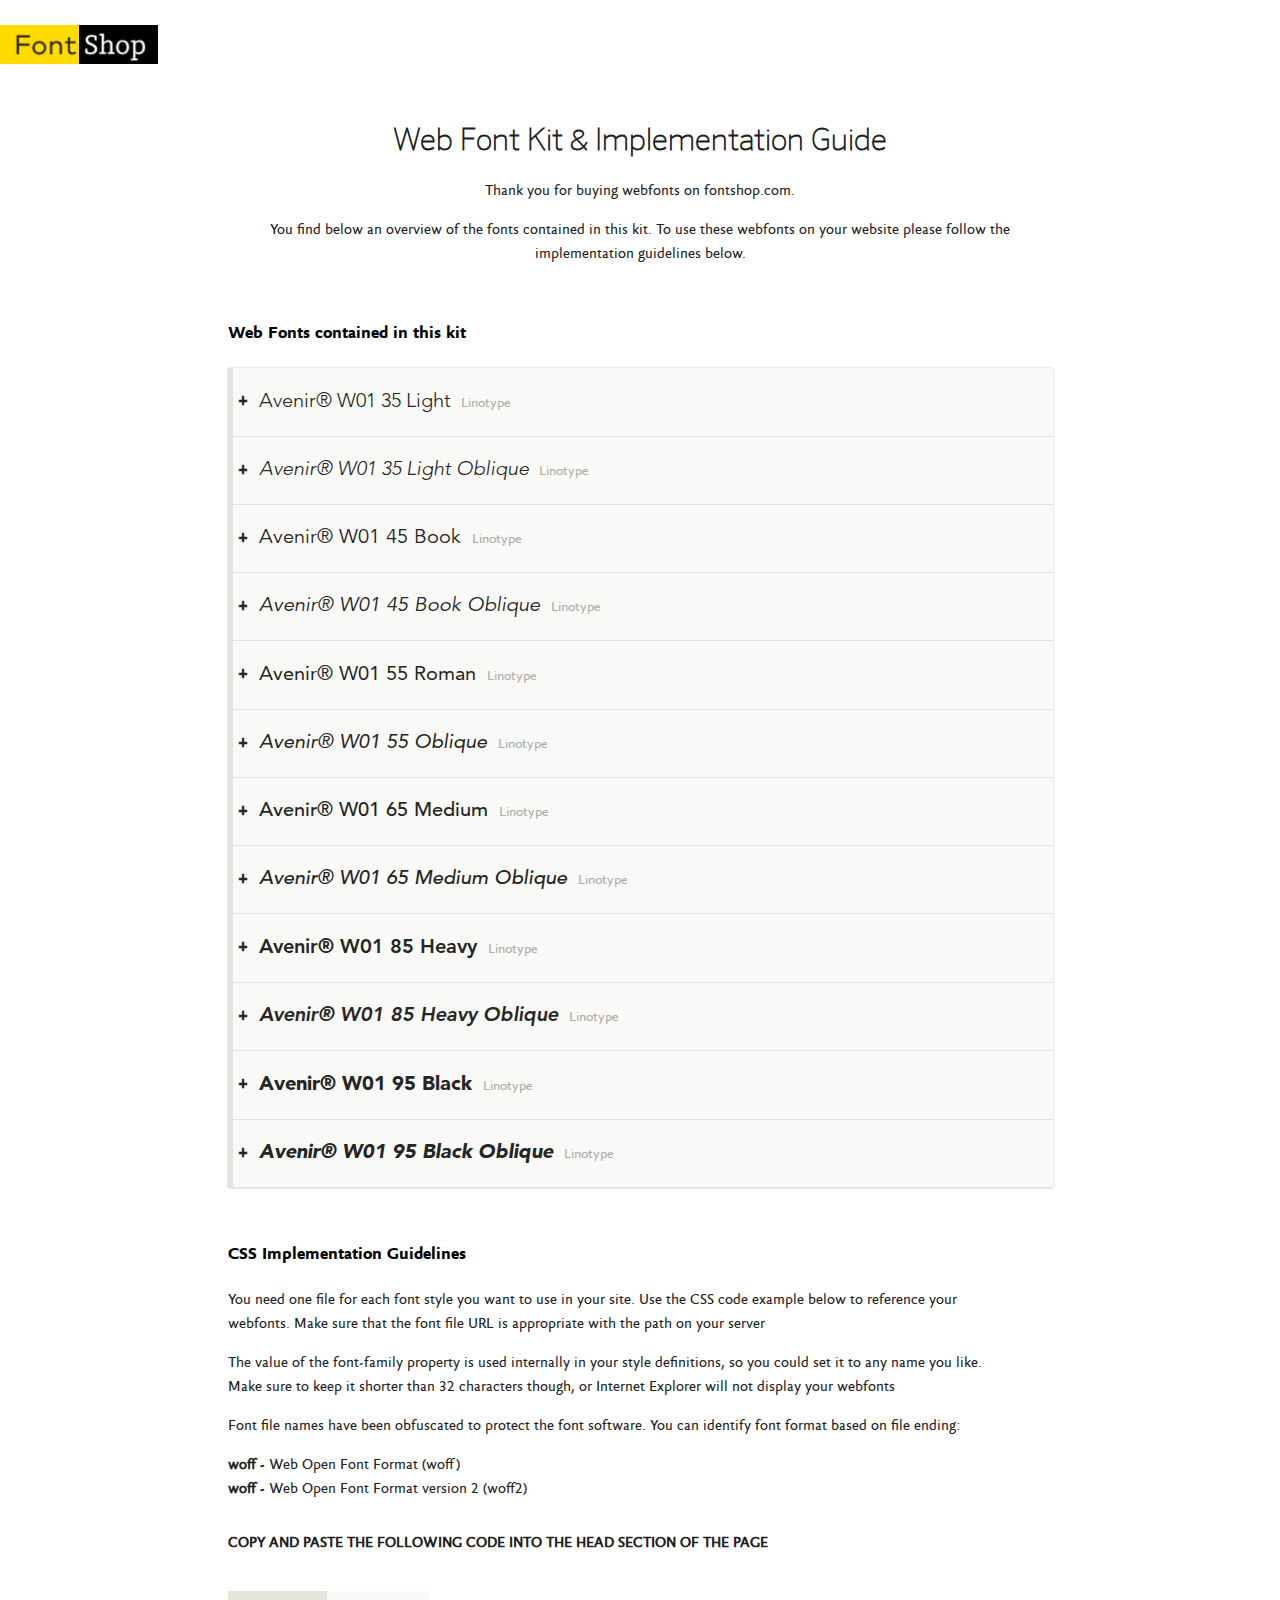
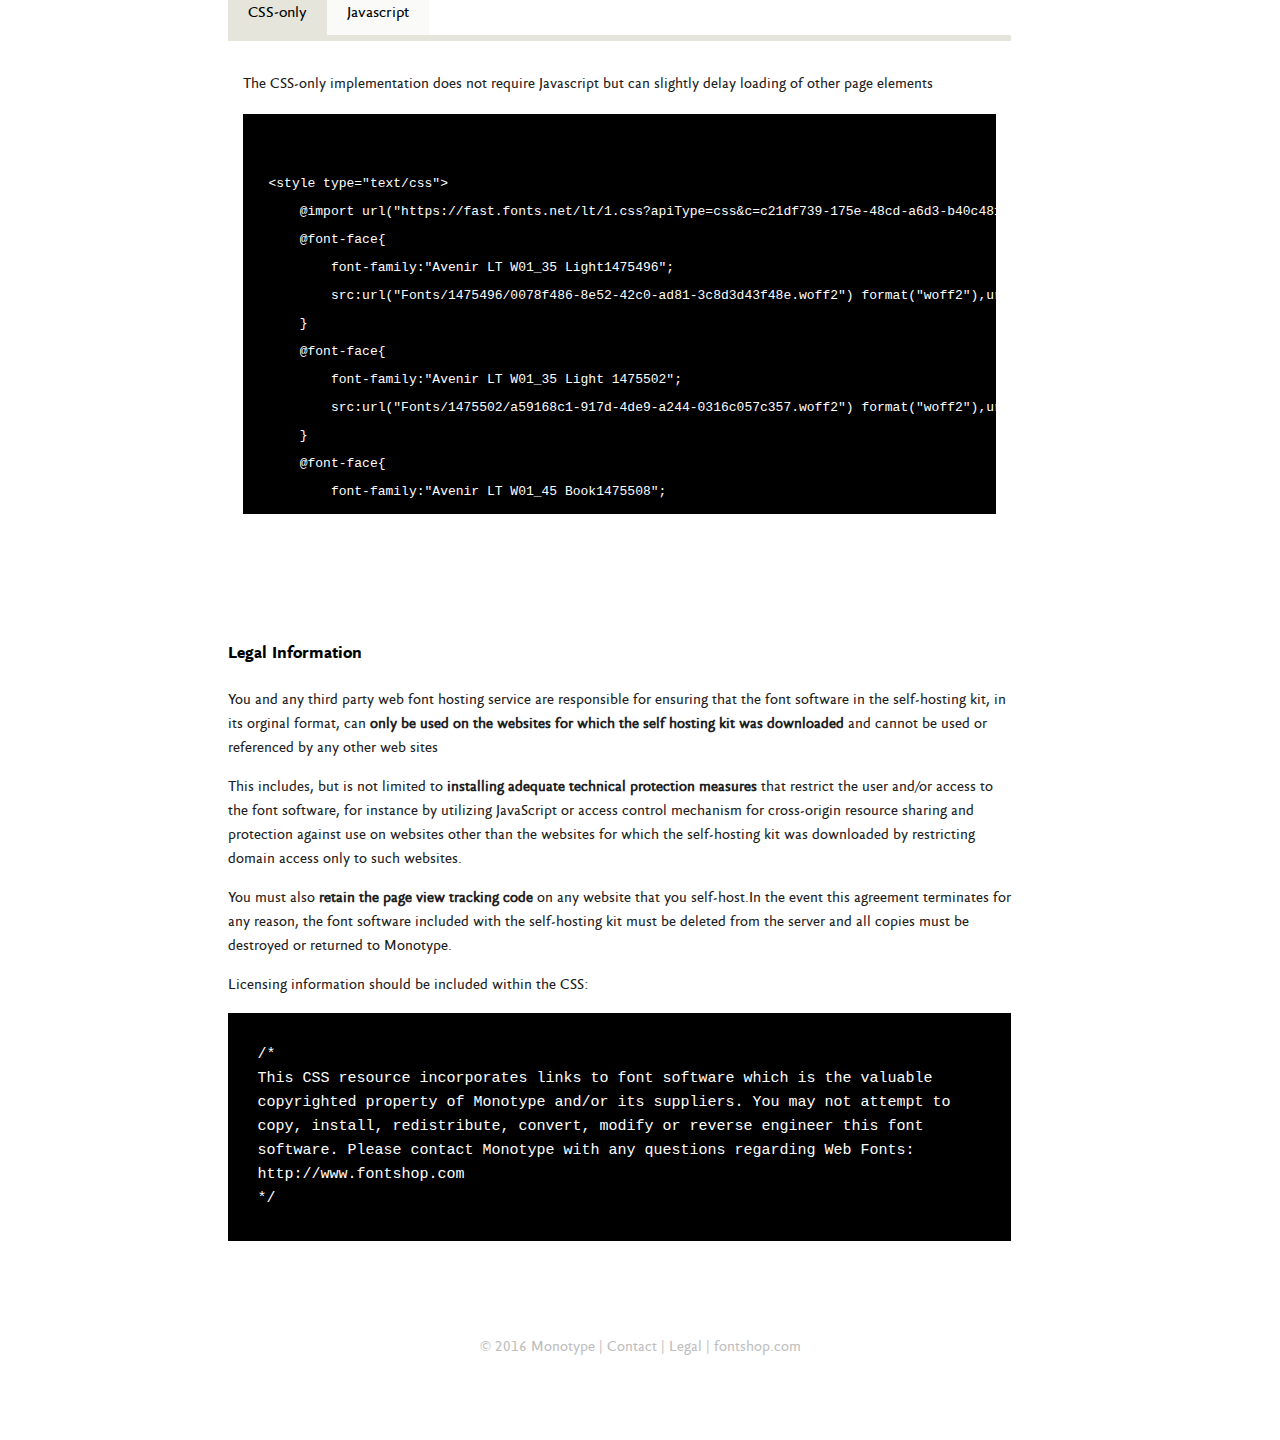
<file: fonts/Avenir_WebFonts/demo.htm>
<!DOCTYPE html>
<html>

<head>
    <title>FontShop.com Web Fonts Demo</title>
    <meta http-equiv="Content-Type" content="text/html; charset=UTF-8" />
    <meta name="viewport" content="width=device-width, initial-scale=1.0, maximum-scale=1.0, user-scalable=0" />
    <style>
        @font-face {
            font-family: 'SeroWebPro-Extrathin';
            src: url("[data-uri]") format('woff');
        }

        @font-face {
            font-family: 'YogaSansWebPro';
            src: url("[data-uri]") format('woff');
        }

        @font-face {
            font-family: 'YogaSansWebPro-Bold';
            src: url("[data-uri]") format('woff');
        }

        body {
            background: #fff;
            font-family: "YogaSansWebPro";
            font-size: 15px;
            line-height: 24px;
            color: #202020;
            line-height: 24px;
            margin: 0;
            padding: 0;
        }

        ul,
        li {
            margin: 0;
            padding: 0;
        }

        .clear {
            clear: both;
        }

        header a {
            padding-top: 25px;
            display: block;
        }

        .container {
            max-width: 825px;
            width: 100%;
            margin: 52px auto;
        }

        .entry-content {
            padding: 0 120px;
            text-align: center;
        }

        .font-contained {
            margin-top: 55px;
        }

        .note-bg {
            background: #000;
            padding: 2em;
        }

        pre {
            color: #fff;
            margin: 0;
            white-space: pre-line;
            font-size: 15px;
        }

        #text-data {
            color: #fff;
            font-size: 16px;
            line-height: 30px;
            height: 100%;
            outline: none;
            padding: 30px;
        }

        .accordion {
            overflow: hidden;
            box-shadow: 0px 0px 2px rgba(0, 0, 0, 0.25);
            background: #f7f7f7;
        }

        .accordionButton {
            background: #f9f9f7;
            border-bottom: 1px solid #e2e3de;
            border-left: 5px solid #e2e3de;
            cursor: pointer;
            padding: 20px 0px;
            font-size: 20px;
        }

            .accordionButton span {
                color: #262624;
                padding-left: 5px;
                //font-weight: bold;
                width: 12px;
            }

        .accordionContent {
            background: Ef9f9f7;
            clear: both;
            border-left: 5px solid #feda00;
            padding-left: 20px;
        }

            .accordionContent ul {
                width: 80%;
                list-style: none;
            }

                .accordionContent ul li {
                    font-size: 16px;
                    padding: 5px 0 18px 0;
                    margin: 0;
                    border-top: 1px solid #e2e3de;
                }

                    .accordionContent ul li:first-child {
                        border-top: none;
                        padding-top: 30px;
                    }

                    .accordionContent ul li span {
                        background: #e4e4da;
                        display: block;
                        float: right;
                        width: 180px;
                        height: 35px;
                        text-align: center;
                        line-height: 35px;
                    }

                        .accordionContent ul li span a {
                            color: #202020;
                            text-decoration: none;
                        }

                            .accordionContent ul li span a:hover {
                                text-decoration: underline;
                            }

        .on {
            background: #f2f2f1;
            cursor: pointer;
            border-left: 5px solid #feda00;
        }

            .on span {
                color: #262624;
            }

        .over {
            background: #f2f2f1;
            cursor: pointer;
        }

            .over span {
                color: #262624;
            }

        .plusMinus {
            font-weight: bold;
            float: left;
            padding-right: 4px;
            content: "+";
        }

        .font-label {
            color: #acada8 !important;
            font-size: 14px;
        }

        .light-font {
            font-family: "SeroWebPro-Extrathin";
        }

        .heavy-font {
            font-family: "YogaSansWebPro-Bold";
        }

        h2 {
            font-size: 1.2em;
            color: #000;
            padding-bottom: 0.4em;
            margin-top: 1.5em;
        }

        .demo {
            font-weight: bold;
            font-style: normal;
        }

        .fontdisplay {
            font-size: 2em;
            line-height: 150%;
            margin: 10px 40px 0px 0px;
        }

        .guidelines {
            margin-top: 55px;
        }

            .guidelines ul {
                list-style: none;
            }

                .guidelines ul li span {
                    font-weight: bold;
                }

        hr {
            border: 0;
            border-bottom: 1px solid #888582;
            margin: 20px 0;
        }

        .link {
            color: #537094;
            text-decoration: none;
            font-weight: bold;
        }

        .uc {
            text-transform: uppercase;
            margin: 30px 0 20px 0;
        }
		.code-wrapper {
	    	background: #000;
			color:#fff;
			font-size: 13px;
			padding: 0 2em;
			height:400px;
			overflow: auto;
			word-wrap: normal;
			white-space: pre;
		}
	
        /*Scroll open*/

        

        .scrollTo-demo .content {
            height: 290px;
        }

        .scrollTo-demo .demo-y {
            height: 600px;
        }

        .alignCenter {
            text-align: center;
        }

        .scrollTo-demo .demo-x {
            width: 660px;
            background-color: #252525;
        }

            .scrollTo-demo .demo-x p {
                float: left;
                width: 300px;
                margin-left: 30px;
                height: auto;
                padding: 5px 10px;
                background-color: #333;
                -webkit-border-radius: 3px;
                -moz-border-radius: 3px;
                border-radius: 3px;
            }

            .scrollTo-demo .demo-x hr + p {
                margin-left: 0;
            }

        .scrollTo-demo .demo-yx {
            background-color: #424242;
        }

            .scrollTo-demo .demo-yx p {
                width: 1000px;
            }

        .scrollTo {
            font-size: 12px;
        }

            .scrollTo + .scrollTo {
                margin-top: 20px;
            }

            .scrollTo ul li:first-child span {
                display: block;
                padding: 3px 15px;
            }

        #test-id {
            background-color: #eb3755;
            color: #fff;
        }

        .rtl-demo #content-1 {
            width: 500px;
        }

            .rtl-demo #content-1 p {
                width: 1000px;
            }

        .transitions #examples {
            -webkit-perspective: 1000;
            -moz-perspective: 1000;
        }

        .transitions .content {
            -webkit-transition: all .6s ease-out;
            -moz-transition: all .6s ease-out;
            -o-transition: all .6s ease-out;
            transition: all .6s ease-out;
        }

        .footernote {
            margin-top: 70px;
        }

            .footernote span {
                background: #e5e5d9;
                padding: 15px 25px;
                font-size: 16px;
            }

                .footernote span a {
                    font-size: 16px;
                    color: #999;
                    text-decoration: none;
                }

                    .footernote span a:hover {
                        text-decoration: underline;
                    }

        footer {
            max-width: 825px;
            width: 100%;
            margin: 80px auto;
            text-align: center;
        }

            footer,
            footer a {
                color: #bebebe;
                text-decoration: none;
            }

                footer a:hover {
                    color: #7b7b7b;
                }

        /*--- Tabs ---*/

        .tabs input[type=radio] {
            display: none;
            visibility: hidden;
        }

        .tabs {
            width: 100%;
            float: none;
            list-style: none;
            position: relative;
            padding: 0;
            margin: 35px auto 0px;
            height: 600px;
        }

            .tabs li {
                float: left;
            }

            .tabs label {
                display: block;
                padding: 10px 20px;
                color: #000;
                font-size: 16px;
                font-weight: normal;
                background: #fafaf8;
                cursor: pointer;
                position: relative;
                transition: all 0.3s ease-in-out;
            }

        .tab-content {
            z-index: 2;
            display: none;
            left: 0;
            width: 100%;
            font-size: 20px;
            line-height: 140%;
            padding: 15px;
            position: absolute;
            box-sizing: border-box;
            /*border:1px solid #ccc;*/
            border-top: 6px solid #e5e5db;
            background-color: #ffffff;
        }

        #tab-content1 {
            display: block;
        }

        [id^=tab]:checked + label {
            background: #e5e5db;
            color: #000;
        }

        [id^=tab]:checked ~ [id^=tab-content] {
            display: block;
        }

        .tabs a {
            display: block;
            padding: 10px 20px;
            color: #FFFFFF;
            font-size: 24px;
            font-weight: normal;
            background: #2c3e50;
            cursor: pointer;
            position: relative;
            text-decoration: none;
        }

            .tabs a:hover {
                background: #3498db;
            }

                .tabs a:hover ~ [id^=tab-content] {
                    display: block;
                }

        @media only screen and (min-width: 1229px) {
            .showcase .horizontal-images.content {
                width: 1060px;
            }
        }

        @media only screen and (min-width: 1629px) {
            .showcase .horizontal-images.content {
                width: 700px;
            }
        }
        /*Scroll Close*/

        @media only screen and (min-width: 320px) {
            .entry-content {
                padding: 0;
            }

            h1 {
                line-height: 35px;
            }

            .container {
                padding: 0 2%;
            }

            .guidelines {
                margin-right: 5%;
            }
        }

        {CSSSelectorsList;}

        /*CustomeScrollbar*/
    </style>

    <style type="text/css">	
    
    @import url("https://fast.fonts.net/lt/1.css?apiType=css&c=c21df739-175e-48cd-a6d3-b40c481955ef&fontids=1475496,1475502,1475508,1475514,1475520,1475526,1475532,1475538,1475544,1475550,1475556,1475562");
    @font-face{
        font-family:"Avenir LT W01_35 Light1475496";
        src:url("Fonts/1475496/0078f486-8e52-42c0-ad81-3c8d3d43f48e.woff2") format("woff2"),url("Fonts/1475496/908c4810-64db-4b46-bb8e-823eb41f68c0.woff") format("woff");
    }
    @font-face{
        font-family:"Avenir LT W01_35 Light 1475502";
        src:url("Fonts/1475502/a59168c1-917d-4de9-a244-0316c057c357.woff2") format("woff2"),url("Fonts/1475502/6dc0e7d8-9284-44e1-8f05-984a41daa3a4.woff") format("woff");
    }
    @font-face{
        font-family:"Avenir LT W01_45 Book1475508";
        src:url("Fonts/1475508/065a6b14-b2cc-446e-9428-271c570df0d9.woff2") format("woff2"),url("Fonts/1475508/65d75eb0-2601-4da5-a9a4-9ee67a470a59.woff") format("woff");
    }
    @font-face{
        font-family:"Avenir LT W01_45 Book O1475514";
        src:url("Fonts/1475514/476612d9-282d-4f76-95cd-b4dd31e7ed21.woff2") format("woff2"),url("Fonts/1475514/f1ebae2b-5296-4244-8771-5f40e60a564a.woff") format("woff");
    }
    @font-face{
        font-family:"Avenir LT W01_55 Roman1475520";
        src:url("Fonts/1475520/b290e775-e0f9-4980-914b-a4c32a5e3e36.woff2") format("woff2"),url("Fonts/1475520/4b978f72-bb48-46c3-909a-2a8cd2f8819c.woff") format("woff");
    }
    @font-face{
        font-family:"Avenir LT W01_55 Obliqu1475526";
        src:url("Fonts/1475526/1a7173fa-062b-49ad-9915-bc57d3bfc1f5.woff2") format("woff2"),url("Fonts/1475526/cdda031e-26e9-4269-83d1-5a218caa10db.woff") format("woff");
    }
    @font-face{
        font-family:"Avenir LT W01_65 Medium1475532";
        src:url("Fonts/1475532/17b90ef5-b63f-457b-a981-503bb7afe3c0.woff2") format("woff2"),url("Fonts/1475532/c9aeeabd-dd65-491d-b4be-3e0db9ae47a0.woff") format("woff");
    }
    @font-face{
        font-family:"Avenir LT W01_65 Medium1475538";
        src:url("Fonts/1475538/deb5e718-7abb-4df3-9365-edfa95317090.woff2") format("woff2"),url("Fonts/1475538/04801919-17ee-4c6b-8b17-eb1965cb3ed6.woff") format("woff");
    }
    @font-face{
        font-family:"Avenir LT W01_85 Heavy1475544";
        src:url("Fonts/1475544/d513e15e-8f35-4129-ad05-481815e52625.woff2") format("woff2"),url("Fonts/1475544/61bd362e-7162-46bd-b67e-28f366c4afbe.woff") format("woff");
    }
    @font-face{
        font-family:"Avenir LT W01_85 Heavy 1475550";
        src:url("Fonts/1475550/3c210c80-960f-4684-850b-25390b4d08af.woff2") format("woff2"),url("Fonts/1475550/cb5c71ad-e582-4d00-929c-67fbfaeb1c27.woff") format("woff");
    }
    @font-face{
        font-family:"Avenir LT W01_95 Black1475556";
        src:url("Fonts/1475556/c78eb7af-a1c8-4892-974b-52379646fef4.woff2") format("woff2"),url("Fonts/1475556/75b36c58-2a02-4057-a537-09af0832ae46.woff") format("woff");
    }
    @font-face{
        font-family:"Avenir LT W01_95 Black 1475562";
        src:url("Fonts/1475562/a2477e08-09d9-4d4b-97a9-23a1e22cb44c.woff2") format("woff2"),url("Fonts/1475562/19d12bba-92b1-43ad-9bab-cd36a4195c2a.woff") format("woff");
    }

	</style>



</head>

<body>
    <header>
        <a href="http://www.fontshop.com"><img alt="" height="39" width="158" src="[data-uri]"></a>
    </header>
    <div class="container">
        <div class="entry-content">
            <h1 class="light-font">Web Font Kit &amp; Implementation Guide</h1>
            <p align="alignCenter">Thank you for buying webfonts on fontshop.com. </p>
            <p align="alignCenter">You find below an overview of the fonts contained in this kit. To use these webfonts on your website please follow the implementation guidelines below.</p>
        </div>
        <div class="font-contained">
            <h2 class="heavy-font">Web Fonts contained in this kit</h2>
            <div class="accordion">
                <div class="accordionButton"><span class="plusMinus">+</span><span style="font-family:'Avenir LT W01_35 Light1475496';">Avenir® W01 35 Light </span><span class="font-label"> Linotype</span></div><div class="accordionContent">
	<ul>
		<li>Open the End User License Agreements for this font: <span><a href="Eulas/Webfonts%20Pay-As-You-Go%20End%20User%20License%20Agreement.pdf">Open EULA PDF</a></span></li><li>Show activities and purchased licenses for this font: <span><a href="http://www.fontshop.com/login">Visit your Account </a></span></li><li>Subset you FontFont Web Font to reduce the file size: <span><a href="http://www.subsetter.com">Visit subsetter.com</a></span></li>
	</ul>
</div>
<div class="accordionButton"><span class="plusMinus">+</span><span style="font-family:'Avenir LT W01_35 Light 1475502';">Avenir® W01 35 Light Oblique </span><span class="font-label"> Linotype</span></div><div class="accordionContent">
	<ul>
		<li>Open the End User License Agreements for this font: <span><a href="Eulas/Webfonts%20Pay-As-You-Go%20End%20User%20License%20Agreement.pdf">Open EULA PDF</a></span></li><li>Show activities and purchased licenses for this font: <span><a href="http://www.fontshop.com/login">Visit your Account </a></span></li><li>Subset you FontFont Web Font to reduce the file size: <span><a href="http://www.subsetter.com">Visit subsetter.com</a></span></li>
	</ul>
</div>
<div class="accordionButton"><span class="plusMinus">+</span><span style="font-family:'Avenir LT W01_45 Book1475508';">Avenir® W01 45 Book </span><span class="font-label"> Linotype</span></div><div class="accordionContent">
	<ul>
		<li>Open the End User License Agreements for this font: <span><a href="Eulas/Webfonts%20Pay-As-You-Go%20End%20User%20License%20Agreement.pdf">Open EULA PDF</a></span></li><li>Show activities and purchased licenses for this font: <span><a href="http://www.fontshop.com/login">Visit your Account </a></span></li><li>Subset you FontFont Web Font to reduce the file size: <span><a href="http://www.subsetter.com">Visit subsetter.com</a></span></li>
	</ul>
</div>
<div class="accordionButton"><span class="plusMinus">+</span><span style="font-family:'Avenir LT W01_45 Book O1475514';">Avenir® W01 45 Book Oblique </span><span class="font-label"> Linotype</span></div><div class="accordionContent">
	<ul>
		<li>Open the End User License Agreements for this font: <span><a href="Eulas/Webfonts%20Pay-As-You-Go%20End%20User%20License%20Agreement.pdf">Open EULA PDF</a></span></li><li>Show activities and purchased licenses for this font: <span><a href="http://www.fontshop.com/login">Visit your Account </a></span></li><li>Subset you FontFont Web Font to reduce the file size: <span><a href="http://www.subsetter.com">Visit subsetter.com</a></span></li>
	</ul>
</div>
<div class="accordionButton"><span class="plusMinus">+</span><span style="font-family:'Avenir LT W01_55 Roman1475520';">Avenir® W01 55 Roman </span><span class="font-label"> Linotype</span></div><div class="accordionContent">
	<ul>
		<li>Open the End User License Agreements for this font: <span><a href="Eulas/Webfonts%20Pay-As-You-Go%20End%20User%20License%20Agreement.pdf">Open EULA PDF</a></span></li><li>Show activities and purchased licenses for this font: <span><a href="http://www.fontshop.com/login">Visit your Account </a></span></li><li>Subset you FontFont Web Font to reduce the file size: <span><a href="http://www.subsetter.com">Visit subsetter.com</a></span></li>
	</ul>
</div>
<div class="accordionButton"><span class="plusMinus">+</span><span style="font-family:'Avenir LT W01_55 Obliqu1475526';">Avenir® W01 55 Oblique </span><span class="font-label"> Linotype</span></div><div class="accordionContent">
	<ul>
		<li>Open the End User License Agreements for this font: <span><a href="Eulas/Webfonts%20Pay-As-You-Go%20End%20User%20License%20Agreement.pdf">Open EULA PDF</a></span></li><li>Show activities and purchased licenses for this font: <span><a href="http://www.fontshop.com/login">Visit your Account </a></span></li><li>Subset you FontFont Web Font to reduce the file size: <span><a href="http://www.subsetter.com">Visit subsetter.com</a></span></li>
	</ul>
</div>
<div class="accordionButton"><span class="plusMinus">+</span><span style="font-family:'Avenir LT W01_65 Medium1475532';">Avenir® W01 65 Medium </span><span class="font-label"> Linotype</span></div><div class="accordionContent">
	<ul>
		<li>Open the End User License Agreements for this font: <span><a href="Eulas/Webfonts%20Pay-As-You-Go%20End%20User%20License%20Agreement.pdf">Open EULA PDF</a></span></li><li>Show activities and purchased licenses for this font: <span><a href="http://www.fontshop.com/login">Visit your Account </a></span></li><li>Subset you FontFont Web Font to reduce the file size: <span><a href="http://www.subsetter.com">Visit subsetter.com</a></span></li>
	</ul>
</div>
<div class="accordionButton"><span class="plusMinus">+</span><span style="font-family:'Avenir LT W01_65 Medium1475538';">Avenir® W01 65 Medium Oblique </span><span class="font-label"> Linotype</span></div><div class="accordionContent">
	<ul>
		<li>Open the End User License Agreements for this font: <span><a href="Eulas/Webfonts%20Pay-As-You-Go%20End%20User%20License%20Agreement.pdf">Open EULA PDF</a></span></li><li>Show activities and purchased licenses for this font: <span><a href="http://www.fontshop.com/login">Visit your Account </a></span></li><li>Subset you FontFont Web Font to reduce the file size: <span><a href="http://www.subsetter.com">Visit subsetter.com</a></span></li>
	</ul>
</div>
<div class="accordionButton"><span class="plusMinus">+</span><span style="font-family:'Avenir LT W01_85 Heavy1475544';">Avenir® W01 85 Heavy </span><span class="font-label"> Linotype</span></div><div class="accordionContent">
	<ul>
		<li>Open the End User License Agreements for this font: <span><a href="Eulas/Webfonts%20Pay-As-You-Go%20End%20User%20License%20Agreement.pdf">Open EULA PDF</a></span></li><li>Show activities and purchased licenses for this font: <span><a href="http://www.fontshop.com/login">Visit your Account </a></span></li><li>Subset you FontFont Web Font to reduce the file size: <span><a href="http://www.subsetter.com">Visit subsetter.com</a></span></li>
	</ul>
</div>
<div class="accordionButton"><span class="plusMinus">+</span><span style="font-family:'Avenir LT W01_85 Heavy 1475550';">Avenir® W01 85 Heavy Oblique </span><span class="font-label"> Linotype</span></div><div class="accordionContent">
	<ul>
		<li>Open the End User License Agreements for this font: <span><a href="Eulas/Webfonts%20Pay-As-You-Go%20End%20User%20License%20Agreement.pdf">Open EULA PDF</a></span></li><li>Show activities and purchased licenses for this font: <span><a href="http://www.fontshop.com/login">Visit your Account </a></span></li><li>Subset you FontFont Web Font to reduce the file size: <span><a href="http://www.subsetter.com">Visit subsetter.com</a></span></li>
	</ul>
</div>
<div class="accordionButton"><span class="plusMinus">+</span><span style="font-family:'Avenir LT W01_95 Black1475556';">Avenir® W01 95 Black </span><span class="font-label"> Linotype</span></div><div class="accordionContent">
	<ul>
		<li>Open the End User License Agreements for this font: <span><a href="Eulas/Webfonts%20Pay-As-You-Go%20End%20User%20License%20Agreement.pdf">Open EULA PDF</a></span></li><li>Show activities and purchased licenses for this font: <span><a href="http://www.fontshop.com/login">Visit your Account </a></span></li><li>Subset you FontFont Web Font to reduce the file size: <span><a href="http://www.subsetter.com">Visit subsetter.com</a></span></li>
	</ul>
</div>
<div class="accordionButton"><span class="plusMinus">+</span><span style="font-family:'Avenir LT W01_95 Black 1475562';">Avenir® W01 95 Black Oblique </span><span class="font-label"> Linotype</span></div><div class="accordionContent">
	<ul>
		<li>Open the End User License Agreements for this font: <span><a href="Eulas/Webfonts%20Pay-As-You-Go%20End%20User%20License%20Agreement.pdf">Open EULA PDF</a></span></li><li>Show activities and purchased licenses for this font: <span><a href="http://www.fontshop.com/login">Visit your Account </a></span></li><li>Subset you FontFont Web Font to reduce the file size: <span><a href="http://www.subsetter.com">Visit subsetter.com</a></span></li>
	</ul>
</div>

            </div>
        </div>
        <div class="guidelines">
            <h2 class="heavy-font">CSS Implementation Guidelines</h2>
            <p>You need one file for each font style you want to use in your site. Use the CSS code example below to reference your webfonts. Make sure that the font file URL is appropriate with the path on your server</p>
            <p>The value of the font-family property is used internally in your style definitions, so you could set it to any name you like. Make sure to keep it shorter than 32 characters though, or Internet Explorer will not display your webfonts</p>
            <p>Font file names have been obfuscated to protect the font software. You can identify font format based on file ending:</p>
            <ul>
                
				
				<li><b>woff -</b> Web Open Font Format (woff)</ li>
                <li><b>woff -</b> Web Open Font Format version 2 (woff2)</li>
                
            </ul>
            <p class="uc"><b>Copy and paste the following code into the head section of the page</b></p>
  <ul class="tabs" name="tabbox">
                <li>
                  <!--[if lt IE 9]>
                    <a href="#tabbox" tabindex="1">tab 1</a>
                  <![endif]-->
                  <![if (!IE)|(gte IE 9)]>
                    <input type="radio" checked name="tabs" id="tab1">
                    <label for="tab1">CSS-only</label>
                  <![endif]>
                    <div id="tab-content1" class="tab-content">
            <div id="examples" class="textarea-example">
               <div id="content-1" class="content">
                    <p style="font-size:15px;">The CSS-only implementation does not require Javascript but can slightly delay loading of other page elements
					</p>

                     <div class="code-wrapper" contenteditable="true">
					<code>
&#x3C;style type=&#x22;text/css&#x22;&#x3E;
    @import url("https://fast.fonts.net/lt/1.css?apiType=css&c=c21df739-175e-48cd-a6d3-b40c481955ef&fontids=1475496,1475502,1475508,1475514,1475520,1475526,1475532,1475538,1475544,1475550,1475556,1475562");
    @font-face{
        font-family:"Avenir LT W01_35 Light1475496";
        src:url("Fonts/1475496/0078f486-8e52-42c0-ad81-3c8d3d43f48e.woff2") format("woff2"),url("Fonts/1475496/908c4810-64db-4b46-bb8e-823eb41f68c0.woff") format("woff");
    }
    @font-face{
        font-family:"Avenir LT W01_35 Light 1475502";
        src:url("Fonts/1475502/a59168c1-917d-4de9-a244-0316c057c357.woff2") format("woff2"),url("Fonts/1475502/6dc0e7d8-9284-44e1-8f05-984a41daa3a4.woff") format("woff");
    }
    @font-face{
        font-family:"Avenir LT W01_45 Book1475508";
        src:url("Fonts/1475508/065a6b14-b2cc-446e-9428-271c570df0d9.woff2") format("woff2"),url("Fonts/1475508/65d75eb0-2601-4da5-a9a4-9ee67a470a59.woff") format("woff");
    }
    @font-face{
        font-family:"Avenir LT W01_45 Book O1475514";
        src:url("Fonts/1475514/476612d9-282d-4f76-95cd-b4dd31e7ed21.woff2") format("woff2"),url("Fonts/1475514/f1ebae2b-5296-4244-8771-5f40e60a564a.woff") format("woff");
    }
    @font-face{
        font-family:"Avenir LT W01_55 Roman1475520";
        src:url("Fonts/1475520/b290e775-e0f9-4980-914b-a4c32a5e3e36.woff2") format("woff2"),url("Fonts/1475520/4b978f72-bb48-46c3-909a-2a8cd2f8819c.woff") format("woff");
    }
    @font-face{
        font-family:"Avenir LT W01_55 Obliqu1475526";
        src:url("Fonts/1475526/1a7173fa-062b-49ad-9915-bc57d3bfc1f5.woff2") format("woff2"),url("Fonts/1475526/cdda031e-26e9-4269-83d1-5a218caa10db.woff") format("woff");
    }
    @font-face{
        font-family:"Avenir LT W01_65 Medium1475532";
        src:url("Fonts/1475532/17b90ef5-b63f-457b-a981-503bb7afe3c0.woff2") format("woff2"),url("Fonts/1475532/c9aeeabd-dd65-491d-b4be-3e0db9ae47a0.woff") format("woff");
    }
    @font-face{
        font-family:"Avenir LT W01_65 Medium1475538";
        src:url("Fonts/1475538/deb5e718-7abb-4df3-9365-edfa95317090.woff2") format("woff2"),url("Fonts/1475538/04801919-17ee-4c6b-8b17-eb1965cb3ed6.woff") format("woff");
    }
    @font-face{
        font-family:"Avenir LT W01_85 Heavy1475544";
        src:url("Fonts/1475544/d513e15e-8f35-4129-ad05-481815e52625.woff2") format("woff2"),url("Fonts/1475544/61bd362e-7162-46bd-b67e-28f366c4afbe.woff") format("woff");
    }
    @font-face{
        font-family:"Avenir LT W01_85 Heavy 1475550";
        src:url("Fonts/1475550/3c210c80-960f-4684-850b-25390b4d08af.woff2") format("woff2"),url("Fonts/1475550/cb5c71ad-e582-4d00-929c-67fbfaeb1c27.woff") format("woff");
    }
    @font-face{
        font-family:"Avenir LT W01_95 Black1475556";
        src:url("Fonts/1475556/c78eb7af-a1c8-4892-974b-52379646fef4.woff2") format("woff2"),url("Fonts/1475556/75b36c58-2a02-4057-a537-09af0832ae46.woff") format("woff");
    }
    @font-face{
        font-family:"Avenir LT W01_95 Black 1475562";
        src:url("Fonts/1475562/a2477e08-09d9-4d4b-97a9-23a1e22cb44c.woff2") format("woff2"),url("Fonts/1475562/19d12bba-92b1-43ad-9bab-cd36a4195c2a.woff") format("woff");
    }
&#x3C;/style&#x3E;  			
                    </code>          
                    </div>	
                </div>
            </div>	
	    </div>
                </li>
                <li style="display:block">
				
                  <!--[if lt IE 9]>
                    <a href="#tabbox" tabindex="2">tab 2</a>
                  <![endif]-->
                  <![if (!IE)|(gte IE 9)]>
                    <input type="radio" name="tabs" id="tab2">
                    <label for="tab2">Javascript</label>
                  <![endif]>
                    <div id="tab-content2" class="tab-content">
                        <div id="examples-2" class="textarea-example">
                            <div id="content-2" class="content">
                                <p style="font-size:15px;">The asynchronous script loads in the background allowing the other elements of your website to load first and undeterred.</p>

								<div class="code-wrapper" contenteditable="true">
								<code>
&#x3C;script type=&#x22;text/javascript&#x22;&#x3E;
    var MTUserId='c21df739-175e-48cd-a6d3-b40c481955ef';
    var MTFontIds = new Array();

    MTFontIds.push("1475496"); // Avenir® W01 35 Light 
    MTFontIds.push("1475502"); // Avenir® W01 35 Light Oblique 
    MTFontIds.push("1475508"); // Avenir® W01 45 Book 
    MTFontIds.push("1475514"); // Avenir® W01 45 Book Oblique 
    MTFontIds.push("1475520"); // Avenir® W01 55 Roman 
    MTFontIds.push("1475526"); // Avenir® W01 55 Oblique 
    MTFontIds.push("1475532"); // Avenir® W01 65 Medium 
    MTFontIds.push("1475538"); // Avenir® W01 65 Medium Oblique 
    MTFontIds.push("1475544"); // Avenir® W01 85 Heavy 
    MTFontIds.push("1475550"); // Avenir® W01 85 Heavy Oblique 
    MTFontIds.push("1475556"); // Avenir® W01 95 Black 
    MTFontIds.push("1475562"); // Avenir® W01 95 Black Oblique 
    (function() {
        var mtTracking = document.createElement('script');
        mtTracking.type='text/javascript';
        mtTracking.async='true';
        mtTracking.src='mtiFontTrackingCode.js';

        (document.getElementsByTagName('head')[0]||document.getElementsByTagName('body')[0]).appendChild(mtTracking);
    })();
&#x3C;/script&#x3E;

&#x3C;style type=&#x22;text/css&#x22;&#x3E;
    @font-face{
        font-family:"Avenir LT W01_35 Light1475496";
        src:url("Fonts/1475496/0078f486-8e52-42c0-ad81-3c8d3d43f48e.woff2") format("woff2"),url("Fonts/1475496/908c4810-64db-4b46-bb8e-823eb41f68c0.woff") format("woff");
    }
    @font-face{
        font-family:"Avenir LT W01_35 Light 1475502";
        src:url("Fonts/1475502/a59168c1-917d-4de9-a244-0316c057c357.woff2") format("woff2"),url("Fonts/1475502/6dc0e7d8-9284-44e1-8f05-984a41daa3a4.woff") format("woff");
    }
    @font-face{
        font-family:"Avenir LT W01_45 Book1475508";
        src:url("Fonts/1475508/065a6b14-b2cc-446e-9428-271c570df0d9.woff2") format("woff2"),url("Fonts/1475508/65d75eb0-2601-4da5-a9a4-9ee67a470a59.woff") format("woff");
    }
    @font-face{
        font-family:"Avenir LT W01_45 Book O1475514";
        src:url("Fonts/1475514/476612d9-282d-4f76-95cd-b4dd31e7ed21.woff2") format("woff2"),url("Fonts/1475514/f1ebae2b-5296-4244-8771-5f40e60a564a.woff") format("woff");
    }
    @font-face{
        font-family:"Avenir LT W01_55 Roman1475520";
        src:url("Fonts/1475520/b290e775-e0f9-4980-914b-a4c32a5e3e36.woff2") format("woff2"),url("Fonts/1475520/4b978f72-bb48-46c3-909a-2a8cd2f8819c.woff") format("woff");
    }
    @font-face{
        font-family:"Avenir LT W01_55 Obliqu1475526";
        src:url("Fonts/1475526/1a7173fa-062b-49ad-9915-bc57d3bfc1f5.woff2") format("woff2"),url("Fonts/1475526/cdda031e-26e9-4269-83d1-5a218caa10db.woff") format("woff");
    }
    @font-face{
        font-family:"Avenir LT W01_65 Medium1475532";
        src:url("Fonts/1475532/17b90ef5-b63f-457b-a981-503bb7afe3c0.woff2") format("woff2"),url("Fonts/1475532/c9aeeabd-dd65-491d-b4be-3e0db9ae47a0.woff") format("woff");
    }
    @font-face{
        font-family:"Avenir LT W01_65 Medium1475538";
        src:url("Fonts/1475538/deb5e718-7abb-4df3-9365-edfa95317090.woff2") format("woff2"),url("Fonts/1475538/04801919-17ee-4c6b-8b17-eb1965cb3ed6.woff") format("woff");
    }
    @font-face{
        font-family:"Avenir LT W01_85 Heavy1475544";
        src:url("Fonts/1475544/d513e15e-8f35-4129-ad05-481815e52625.woff2") format("woff2"),url("Fonts/1475544/61bd362e-7162-46bd-b67e-28f366c4afbe.woff") format("woff");
    }
    @font-face{
        font-family:"Avenir LT W01_85 Heavy 1475550";
        src:url("Fonts/1475550/3c210c80-960f-4684-850b-25390b4d08af.woff2") format("woff2"),url("Fonts/1475550/cb5c71ad-e582-4d00-929c-67fbfaeb1c27.woff") format("woff");
    }
    @font-face{
        font-family:"Avenir LT W01_95 Black1475556";
        src:url("Fonts/1475556/c78eb7af-a1c8-4892-974b-52379646fef4.woff2") format("woff2"),url("Fonts/1475556/75b36c58-2a02-4057-a537-09af0832ae46.woff") format("woff");
    }
    @font-face{
        font-family:"Avenir LT W01_95 Black 1475562";
        src:url("Fonts/1475562/a2477e08-09d9-4d4b-97a9-23a1e22cb44c.woff2") format("woff2"),url("Fonts/1475562/19d12bba-92b1-43ad-9bab-cd36a4195c2a.woff") format("woff");
    }
&#x3C;/style&#x3E;                               
								</code>
                                </div>   
                            </div>
                        </div>
                    </div>
                </li>
            </ul>         
            <br style="clear:both;">
            <h2 class="heavy-font">Legal Information</h2>
            <p>You and any third party web font hosting service are responsible for ensuring that the font software in the self-hosting kit, in its orginal format, can <b>only be used on the websites for which the self hosting kit was downloaded</b> and cannot be used or referenced by any other web sites</p>
            <p>This includes, but is not limited to <b>installing adequate technical protection measures</b> that restrict the user and/or access to the font software, for instance by utilizing JavaScript or access control mechanism for cross-origin resource sharing and protection against use on websites other than the websites for which the self-hosting kit was downloaded by restricting domain access only to such websites.</p>
            <p>You must also <b>retain the page view tracking code </b>on any website that you self-host.In the event this agreement terminates for any reason, the font software included with the self-hosting kit must be deleted from the server and all copies must be destroyed or returned to Monotype.</p>
            <p>Licensing information should be included within the CSS:</p>
            <p>
                <div class="note-bg">
                    <pre>/*
        This CSS resource incorporates links to font software which is the valuable copyrighted property of Monotype and/or its suppliers. You may not attempt to copy, install, redistribute, convert, modify or reverse engineer this font software. Please contact Monotype with any questions regarding Web Fonts:  http://www.fontshop.com
        */</pre>
                </div>
            </p>
        </div>

        <div class="clear"></div>


        </ul>
        <footer class="wrapper">
            &copy; 2016 Monotype | <a href="https://www.fontshop.com/contact">Contact</a> | <a href="https://www.fontshop.com/content/legal">Legal</a> | <a href="http://www.fontshop.com">fontshop.com</a>
        </footer>
        <!-- Google CDN jQuery with fallback to local -->
        <script src="http://ajax.googleapis.com/ajax/libs/jquery/1.11.0/jquery.min.js"></script>
        <script>
        </script>
        <!-- custom scrollbar plugin -->

        <script>
    (function($) {
        // For Accordion
        $('.accordionButton').click(function() {
            $('.accordionButton').removeClass('on');
            $('.accordionContent').slideUp('normal');
            $('.plusMinus').text('+');
            if ($(this).next().is(':hidden') == true) {
                $(this).addClass('on');
                $(this).next().slideDown('normal');
                $(this).children('.plusMinus').text('-');
            }
        });
        $('.accordionButton').mouseover(function() {
            $(this).addClass('over');
        }).mouseout(function() {
            $(this).removeClass('over');
        });
        $('.accordionContent').hide();

        // For Textarea
        var textareaLineHeight = parseInt($(".textarea-wrapper textarea").css("line-height"));


        var enterTypetester = function() {
            //var $cursor = $('.b-typetester__cursor', this);
            $(this).removeClass('initial');
            $(this).find('.text-data__cursor').hide();
        };

        $('.textarea-wrapper ').on('click', '.text-data__write', enterTypetester);

    })(jQuery);
    </script>
</body>

</html>
</file>
